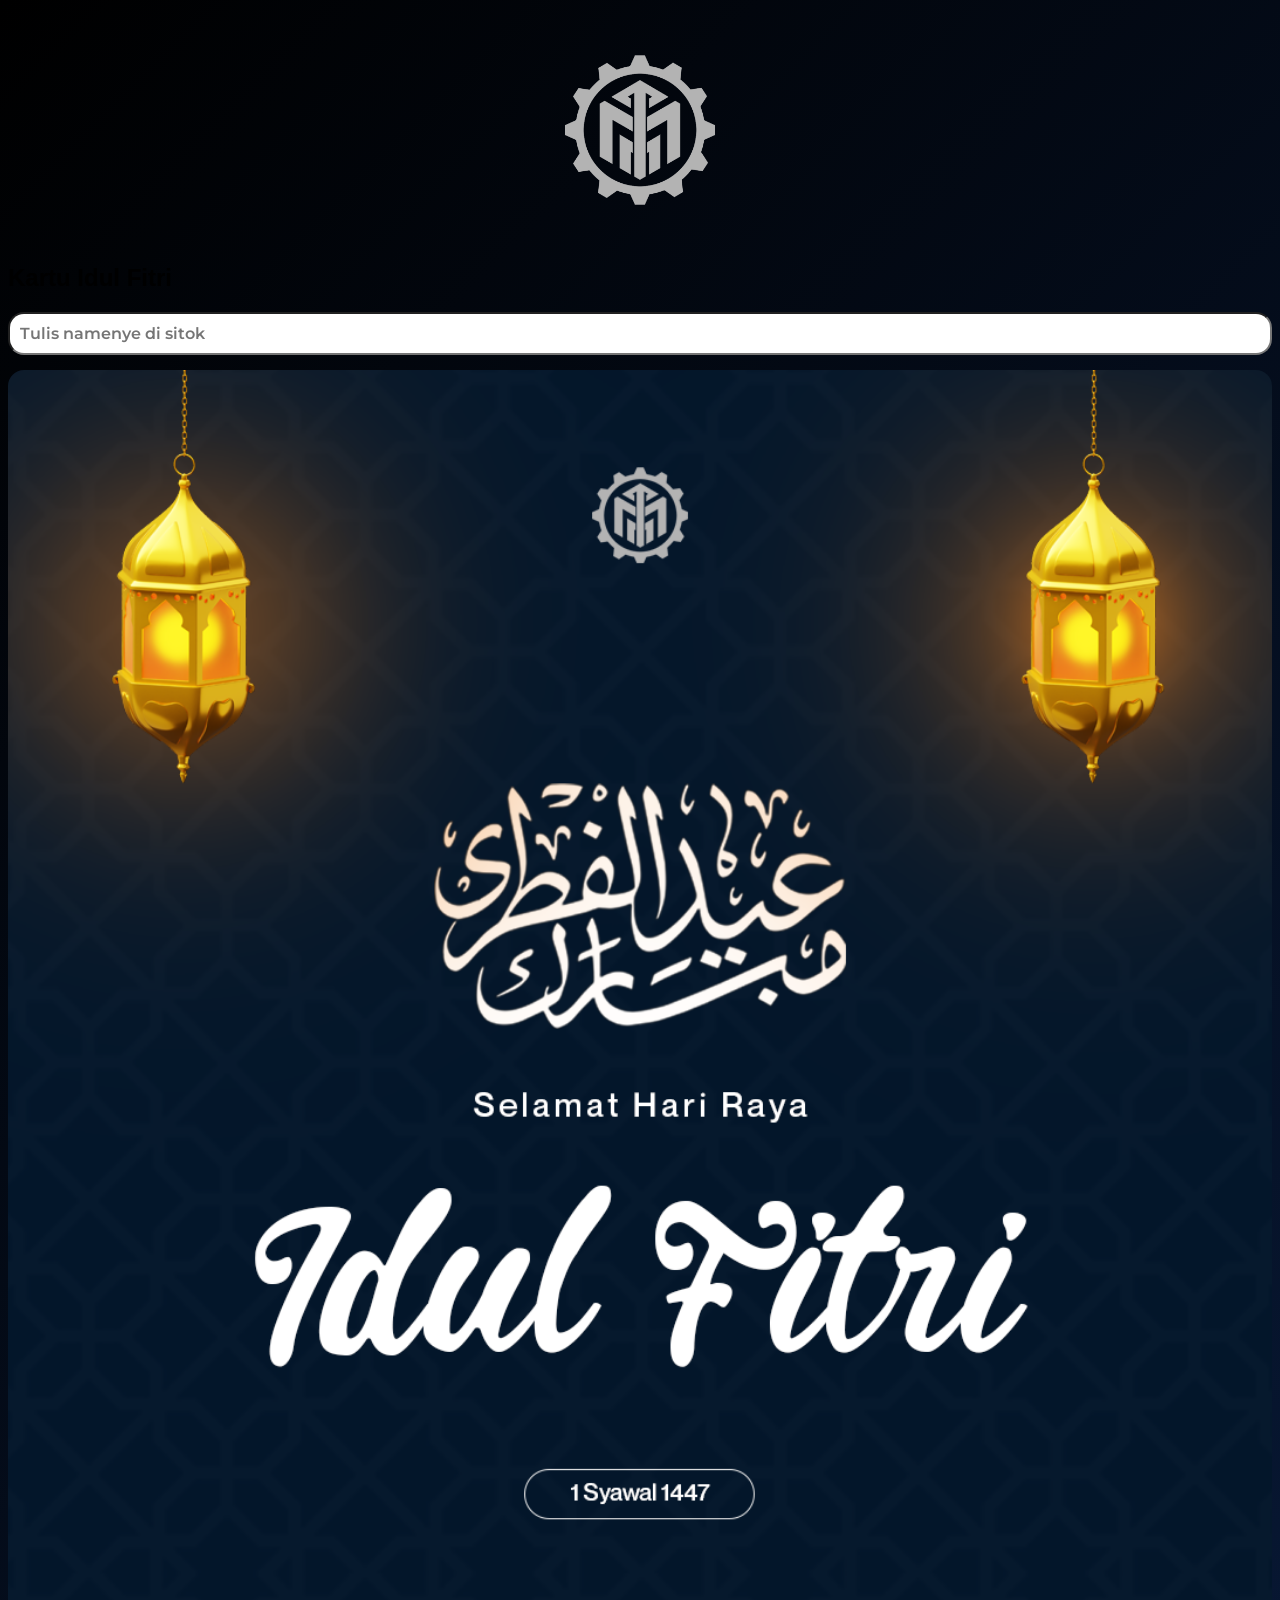
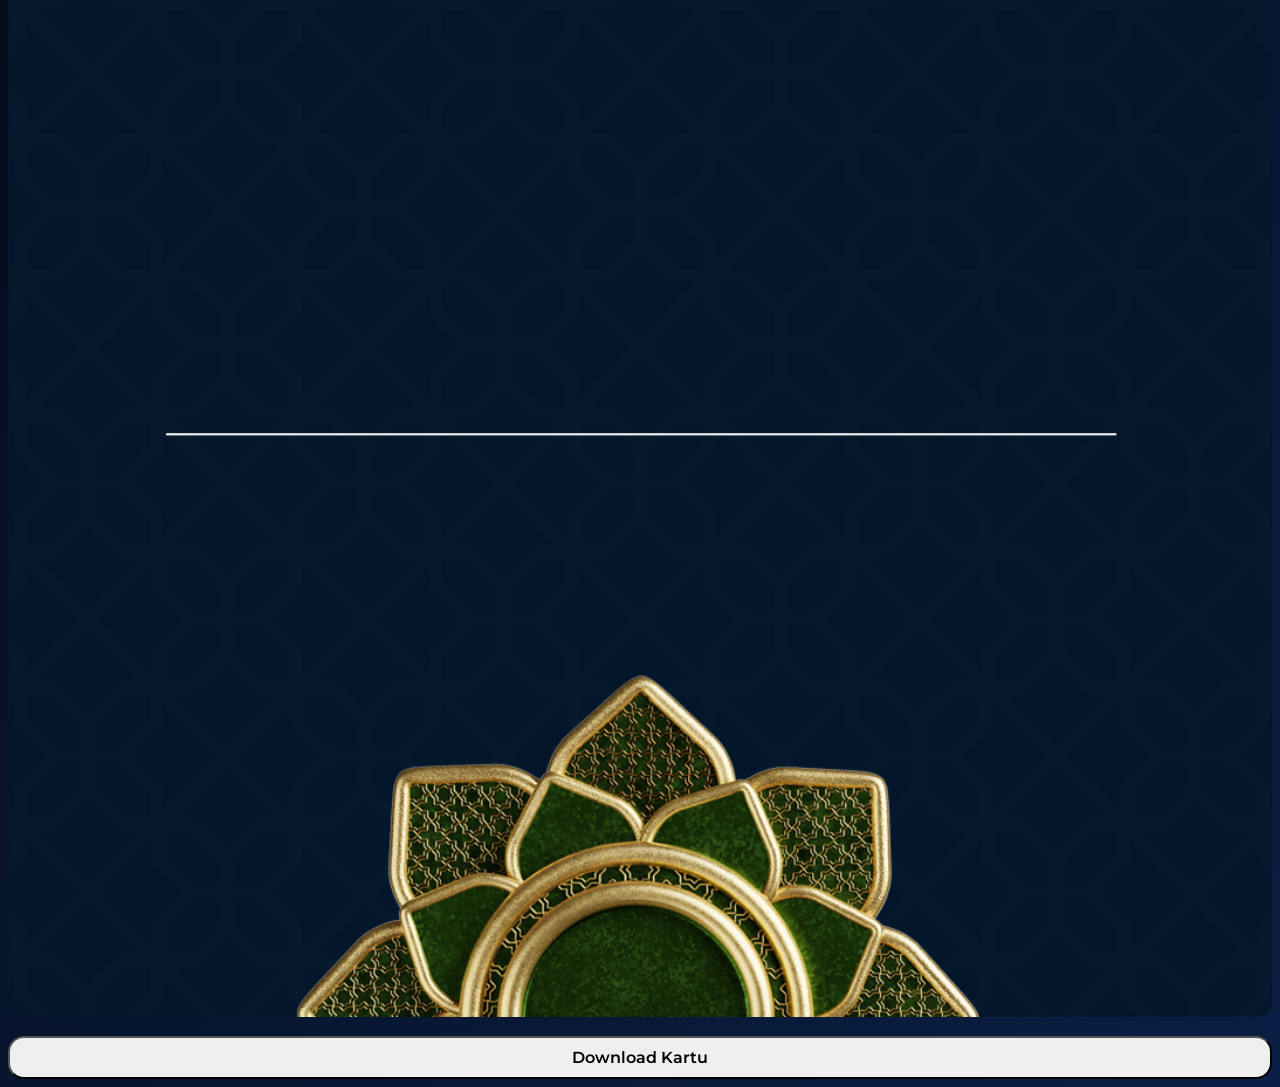
<file: index.html>
<!DOCTYPE html>
<html lang="en">
<head>
  <meta charset="UTF-8">
  <title>Ramadhan Card</title>
  <link rel="stylesheet" href="stylekartu.css">
  <meta name="viewport" content="width=device-width, initial-scale=1.0">
</head>
<body>

 <header class="page-header">
  <img src="tmm.png" alt="Logo" class="logo">
  </header> 

<div class="container">
  <h2>Kartu Idul Fitri</h2>

  <input type="text" id="nameInput" placeholder="Tulis namenye di sitok">

  <canvas id="cardCanvas" width="1080" height="1920"></canvas>

  <button id="downloadBtn">Download Kartu</button>
</div>

<script src="script.js"></script>
</body>
</html>
</file>
<file: stylekartu.css>
body {
  background: linear-gradient(
    135deg,
    #000000,
    #0a1f44
    );

  font-family: Arial, sans-serif;
}

body {
  font-size: 16px;
}

@media (max-width: 480px) {
  body {
    font-size: 14px;
  }
}
..container {
  width: 90%;
  max-width: 400px;
  margin: 40px auto;
  text-align: center;
  background: linear-gradient(
    to bottom,
    #ffffff 0%,
    #f5f5f5 45%,
    #9ca3af 100%
  );
  padding: 20px;
  border-radius: 8px;
  font-family: Montserrat;
}

input {
  width: 80%;
  padding: 10px;
  margin-bottom: 15px;
  font-size: 16px;
  font-family: Montserrat;
  border-radius: 16px;
}

input, button {
  width: 100%;
  box-sizing: border-box;
}

canvas {
  width: 100%;
  margin-bottom: 15px;
  border-radius: 16px;
}

button {
  padding: 10px;
  width: 100%;
  font-size: 16px;
  cursor: pointer;
  font-family: Montserrat;
  border-radius: 16px;
}

.page-header {
  text-align: center;
  margin: 20px 0;
}

.logo {
  width: 60%;
  max-width: 220px;
  height: auto;
}

@media (max-width: 480px) {
  .container {
    margin: 20px auto;
    padding: 15px;
  }

  input {
    font-size: 14px;
  }

  button {
    font-size: 14px;
  }
}
</file>
